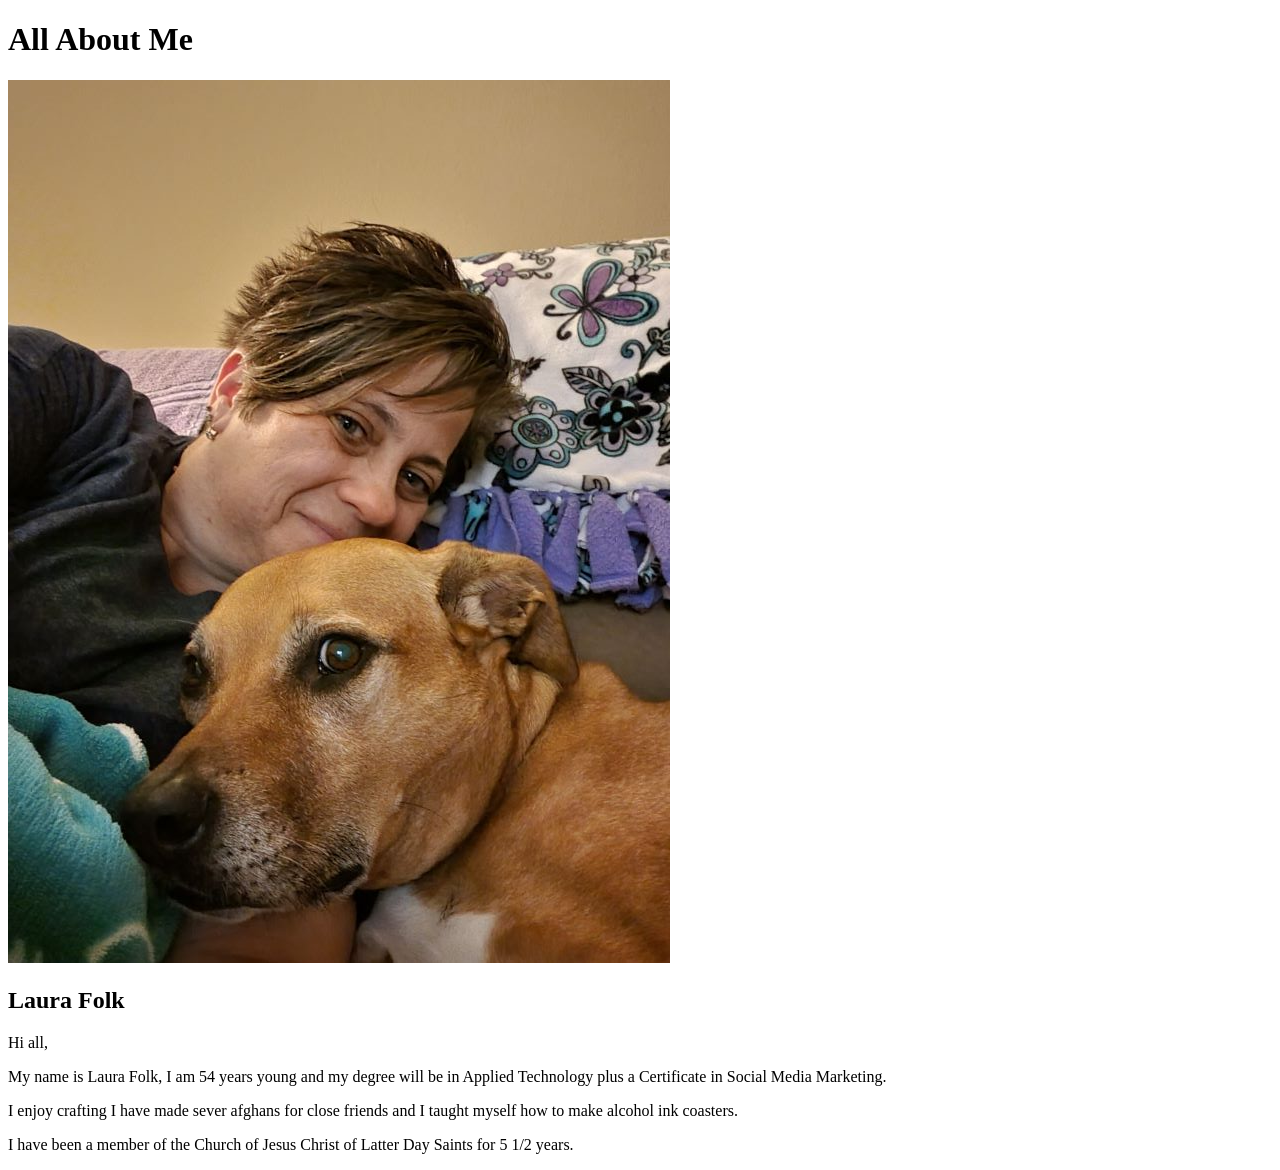
<file: aboutme/index.html>
<!DOCTYPE html>
<html lang="en">

<head>
    <meta charset="UTF-8">
    <meta http-equiv="X-UA-Compatible" content="IE=edge">
    <meta name="viewport" content="width=device-width, initial-scale=1.0">
    <title>All About Me</title>
</head>

<body>
    <h1>All About Me</h1>
    <img
        alt="image of me" src="images/about me picture.jpg"
    />
    <h2>Laura Folk</h2>
    <p>Hi all,</p>
    <p>My name is Laura Folk, I am 54 years young and my degree will be in Applied Technology plus a Certificate in Social Media Marketing.</p>  
    <p>I enjoy crafting I have made sever afghans for close friends and I taught myself how to make alcohol ink coasters.</p>
    <p>I have been a member of the Church of Jesus Christ of Latter Day Saints for 5 1/2 years.</p>

</body>

</html>
</file>
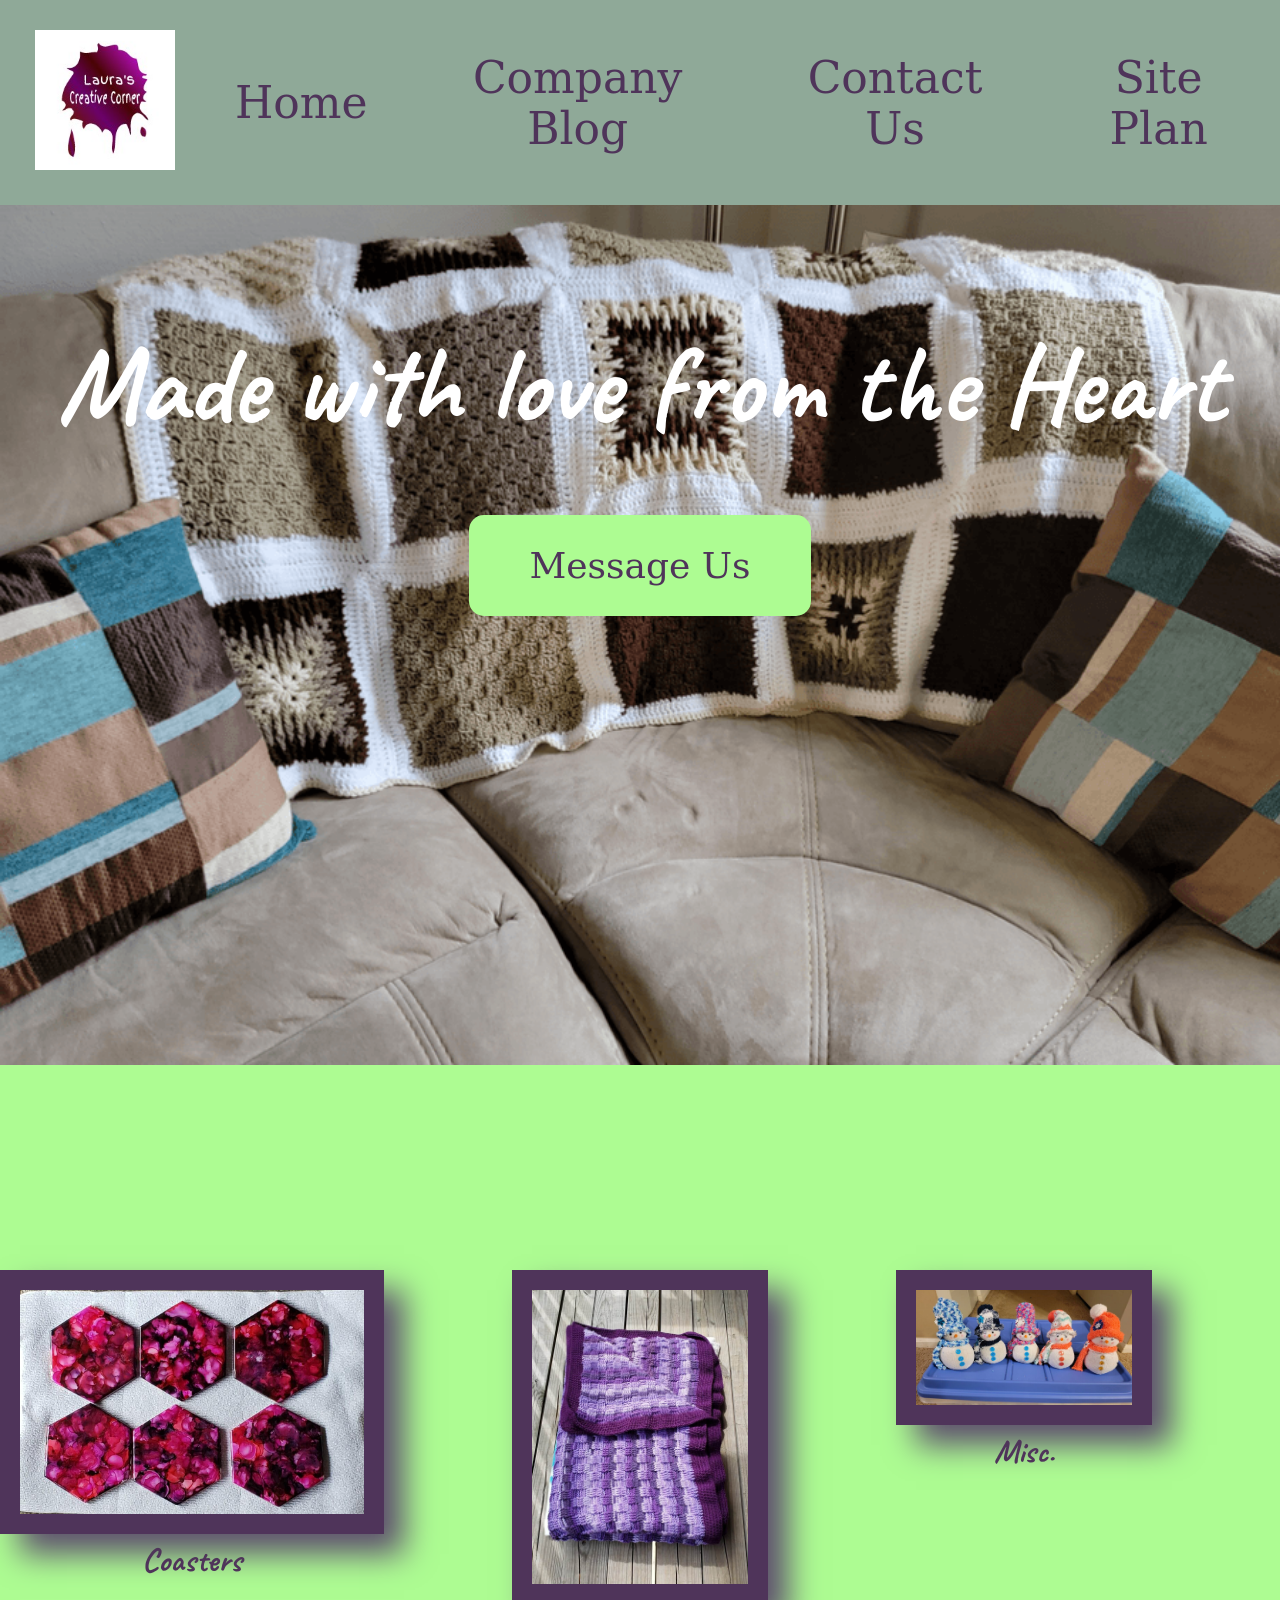
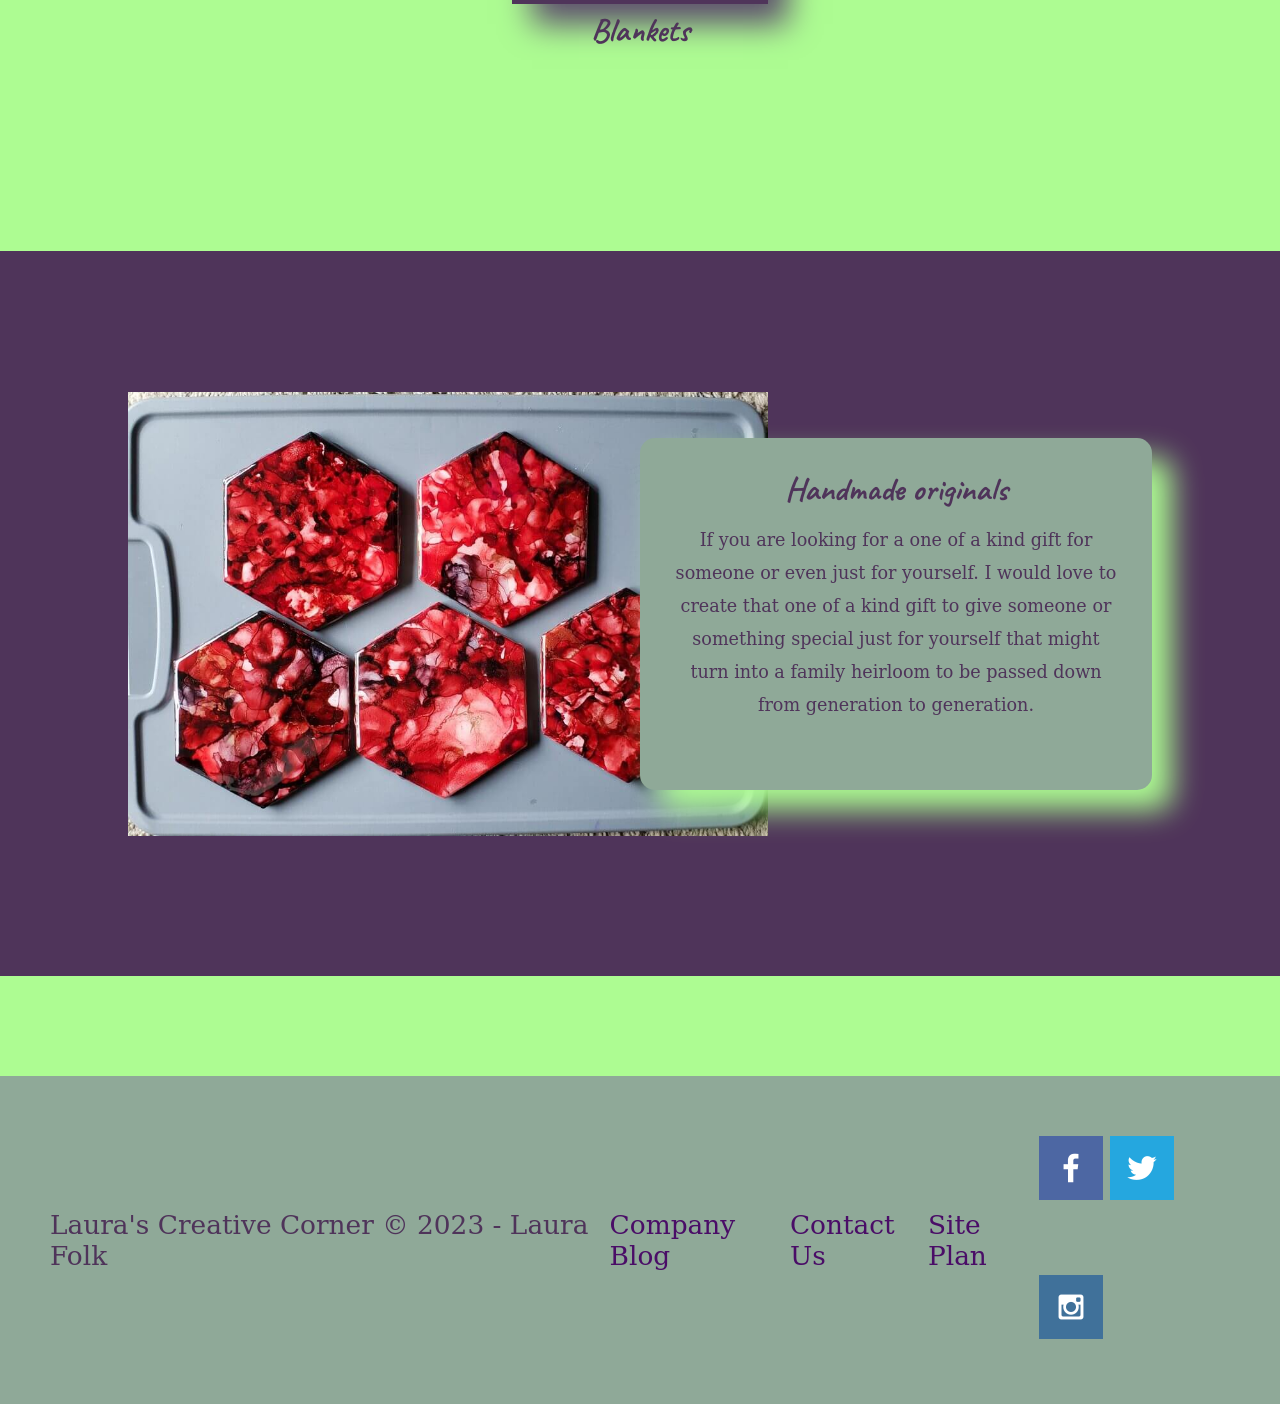
<file: laurascc/index.html>
<!DOCTYPE html>
<html lang="en">
<head>
    <meta charset="UTF-8">
    <meta http-equiv="X-UA-Compatible" content="IE=edge">
    <meta name="viewport" content="width=device-width, initial-scale=1.0">
    <title>Laura's Creative Corner</title>
    <link rel="stylesheet" href="styles/styles.css">
</head>
<body>
    <div id="content">
        <header>
            <a id="logo_link" href="index.html">
                <img class="logo" src="images/creative-corner.jpg" alt="Creative Corner Logo">
            </a>
            <nav>
                <a href="index.html">Home</a>
                <a href="companyblog.html">Company Blog</a>
                <a href="contactus.html">Contact Us</a>
                <a href="site-plan.html">Site Plan</a>
            </nav>
    </header>
    <div id="hero">
        <div id="hero-box">
            <img id="hero-img" src="images/hero.png" alt="Nuteral Afghan">
        </div>
        <section id="hero-msg">
            <h1 class="home-title">Made with love from the Heart</h1>
            <div class='button-box'>
                <a class='message' href="contactus.html">Message Us</a>
        </div>
        </section>
    </div>
    <main class="home-grid">
        <section class="rsz_deep_pink_coasters-card">
            <img class="card-img" src="images/rsz_deep_pink_coasters.jpg" alt="coasters">
            <h2>Coasters</h2>
        </section>
        <section class="rsz_purple_afghan-card">
            <img class="card-img" src="images/rsz_purple_afghan.jpg" alt="blankets">
            <h2>Blankets</h2>
        </section>
        <section class="rsz_sock_snowmena-card">    
            <img class="card-img" src="images/rsz_sock_snowmena.jpg" alt="snowmen">
            <h2>Misc.</h2>
        </section>
        <div id="background"></div>
        <img class="coasters" src="images/rsz_red_coasters.jpg" alt="Red Coasters">
        <section class="msg">
            <h2>Handmade originals</h2>
            <p>If you are looking for a one of a kind gift for someone or even just for yourself.
                I would love to create that one of a kind gift to give someone or something special
                just for yourself that might turn into a family heirloom to be passed down from generation to
                generation. </p>
        </section>
    </main>
    <footer>
        <p>Laura's Creative Corner &copy; 2023 - Laura Folk</p>
        <p><a href="companyblog.html">Company Blog</a></p>
        <p><a href="contactus.html">Contact Us</a></p>
        <p><a href="site-plan-laurascc.html">Site Plan</a></p>
        <div class="social">
            <a href="https://facebook.com" target="_blank">
                <img src="images/facebook.png" alt="fb icon">
            </a>
            <a href="https://twitter.com" target="_blank">
                <img src="images/twitter.png" alt="twitter icon">
            </a>
            <a href="https://instagram.com" target="_blank">
                <img src="images/instagram.png" alt="instagram icon">
            </a>
        </div>
    </footer>
    </div>
</body>
</html>
</file>
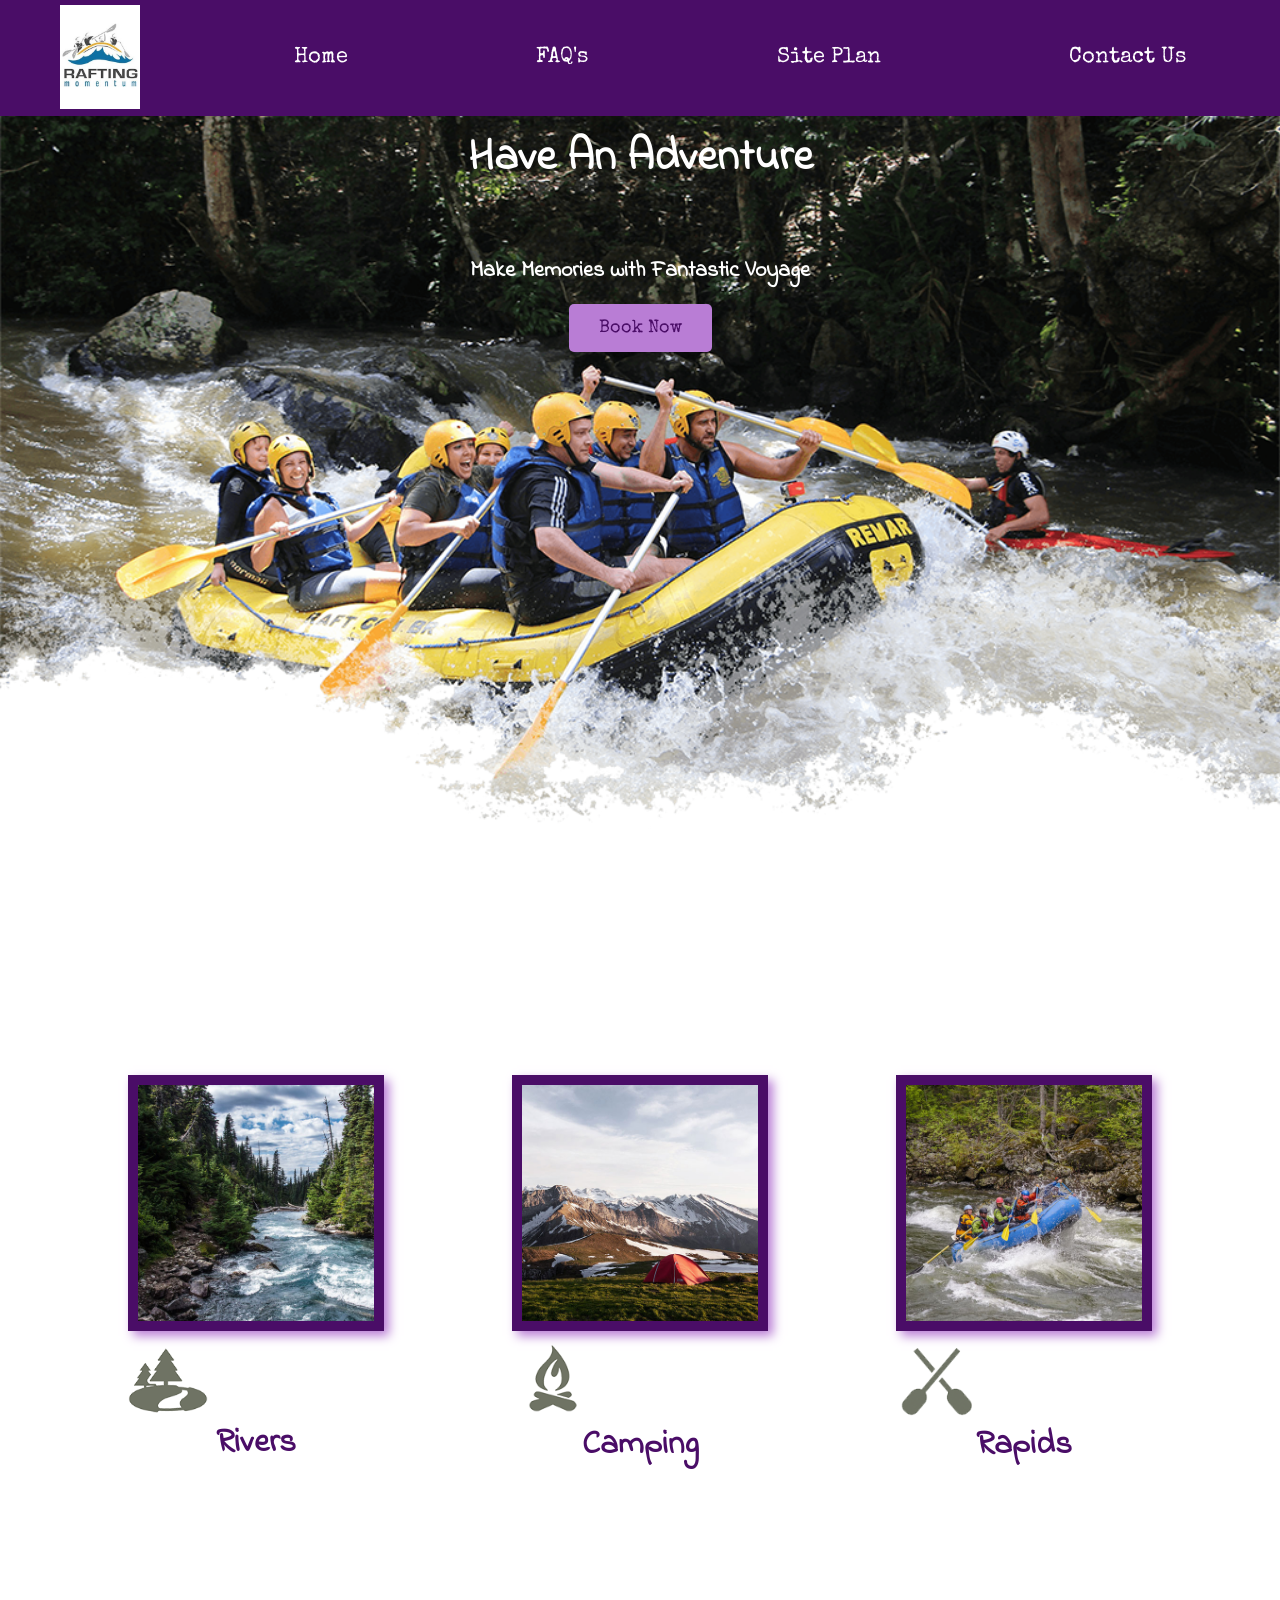
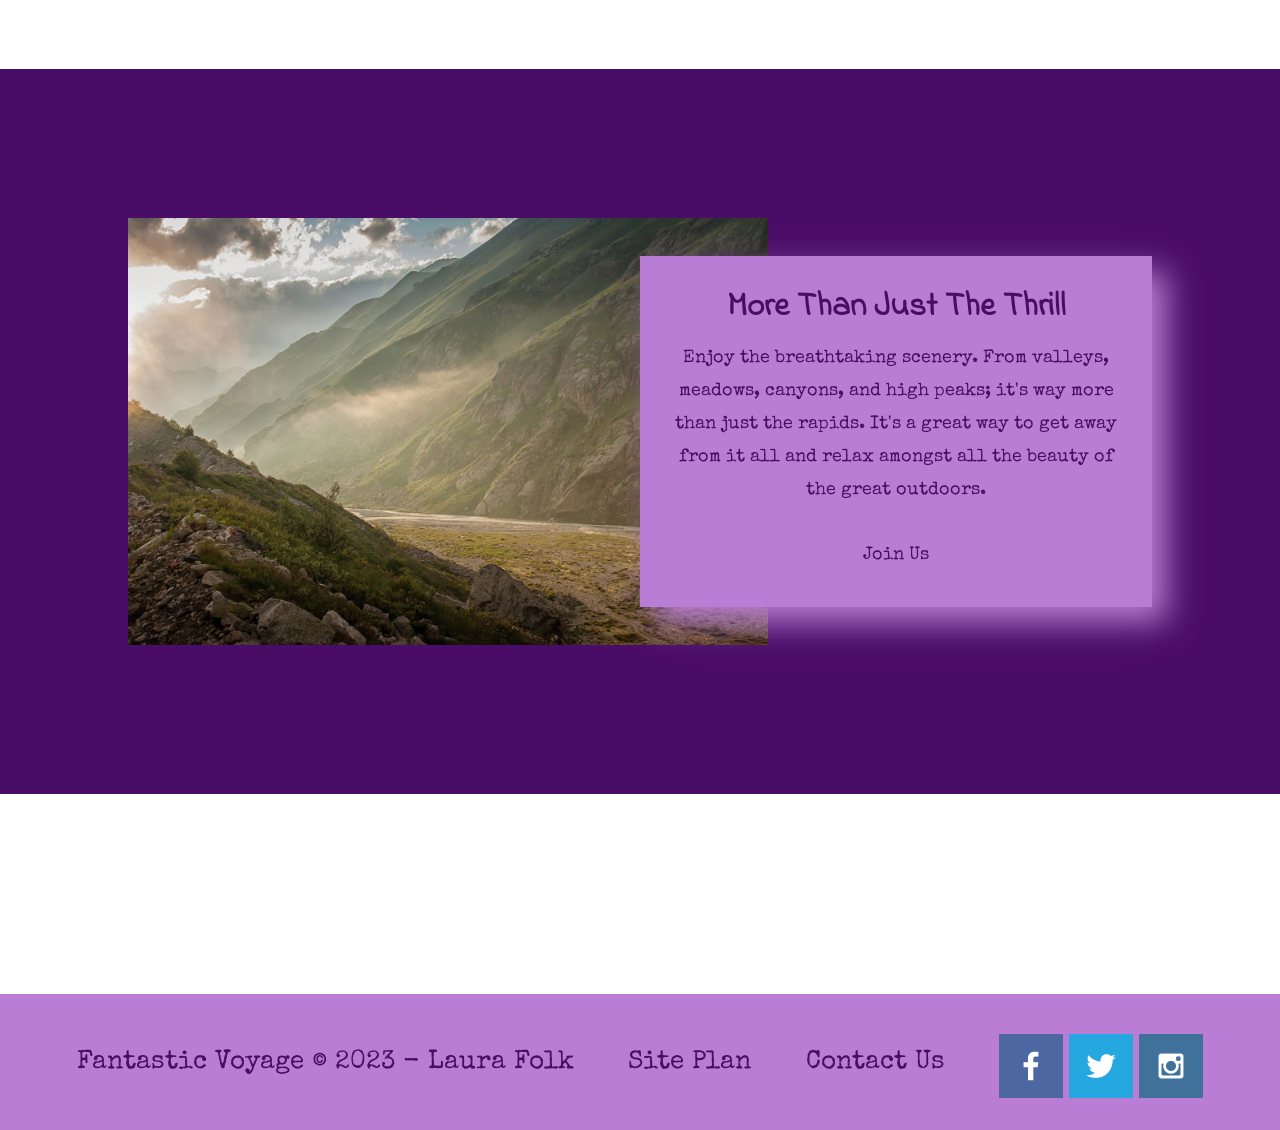
<file: wwr/index.html>
<!DOCTYPE html>
<html lang="en">
<head>    
    <meta charset="UTF-8">
    <meta http-equiv="X-UA-Compatible" content="IE=edge">
    <meta name="viewport" content="width=device-width, initial-scale=1.0">
    <title>Fantastic Voyage Rafting</title>
    <link rel="stylesheet" href="styles/style.css">
</head>
<body>
    <div id="content">
        <header>
            <a id="logo_link" href="index.html">
                <img class="logo" src="images/rafting-momentum.jpg" alt="Rafting Momentum Logo">
            </a>
            <nav>
                <a href="index.html">Home</a>
                <a href="faq.html">FAQ's</a>
                <a href="site-plan-rafting.html">Site Plan</a>
                <a href="contactus.html">Contact Us</a>
            </nav>
    </header>
    <div id="hero">
        <div id="hero-box">
            <img id="hero-img" src="images/hero.png" alt="People enjoying white water rafting">
        </div>
        <section id="hero-msg">
            <h1 class="home-title">Have An Adventure</h1>
            <h4>Make Memories with Fantastic Voyage </h4>
            <div class='button-box'>
                <a class='book' href="contactus.html">Book Now</a>
        </div>
        </section>
    </div>
    <main class="home-grid">
        <section class="rivers-card">
            <img class="card-img" src="images/rivers.jpg" alt="river in forest">
            <img class="icon" src="images/river_icon.png" alt="river icon">
            <h2>Rivers</h2>
        </section>
        <section class="camping-card">
            <img class="card-img" src="images/camping.jpg" alt="tent in mountains">
            <img class="icon" src="images/fire_icon.png" alt="fire icon">
            <h2>Camping</h2>
        </section>
        <section class="rapids-card">
            <img class="card-img" src="images/rapids.jpg" alt="rafting boat">
            <img class="icon" src="images/oars.png" alt="oars icon">
            <h2>Rapids</h2>
        </section>
        <div id="background"></div>
        <img class="mountains" src="images/mountains.jpg" alt="Misty mountains">
        <section class="msg">
            <h2>More Than Just The Thrill</h2>
            <p>Enjoy the breathtaking scenery. From valleys, meadows, canyons, and high peaks; it's way more than just the rapids. It's a great way to get away from it all and relax amongst all the beauty of the great outdoors. </p>
            <a class='join' href="rivers.html">Join Us</a>
        </section>
    </main>
    <footer>
        <p>Fantastic Voyage &copy; 2023 - Laura Folk</p>
        <p><a href="site-plan-rafting.html"> Site Plan</a></p>
        <p><a href="contactus.html">Contact Us</a></p>
        <div class="social">
            <a href="https://facebook.com" target="_blank">
                <img src="images/facebook.png" alt="fb icon">
            </a>
            <a href="https://twitter.com" target="_blank">
                <img src="images/twitter.png" alt="twitter icon">
            </a>
            <a href="https://instagram.com" target="_blank">
                <img src="images/instagram.png" alt="instagram icon">
            </a>
        </div>
    </footer>
    </div>
</body>
</html>
</file>
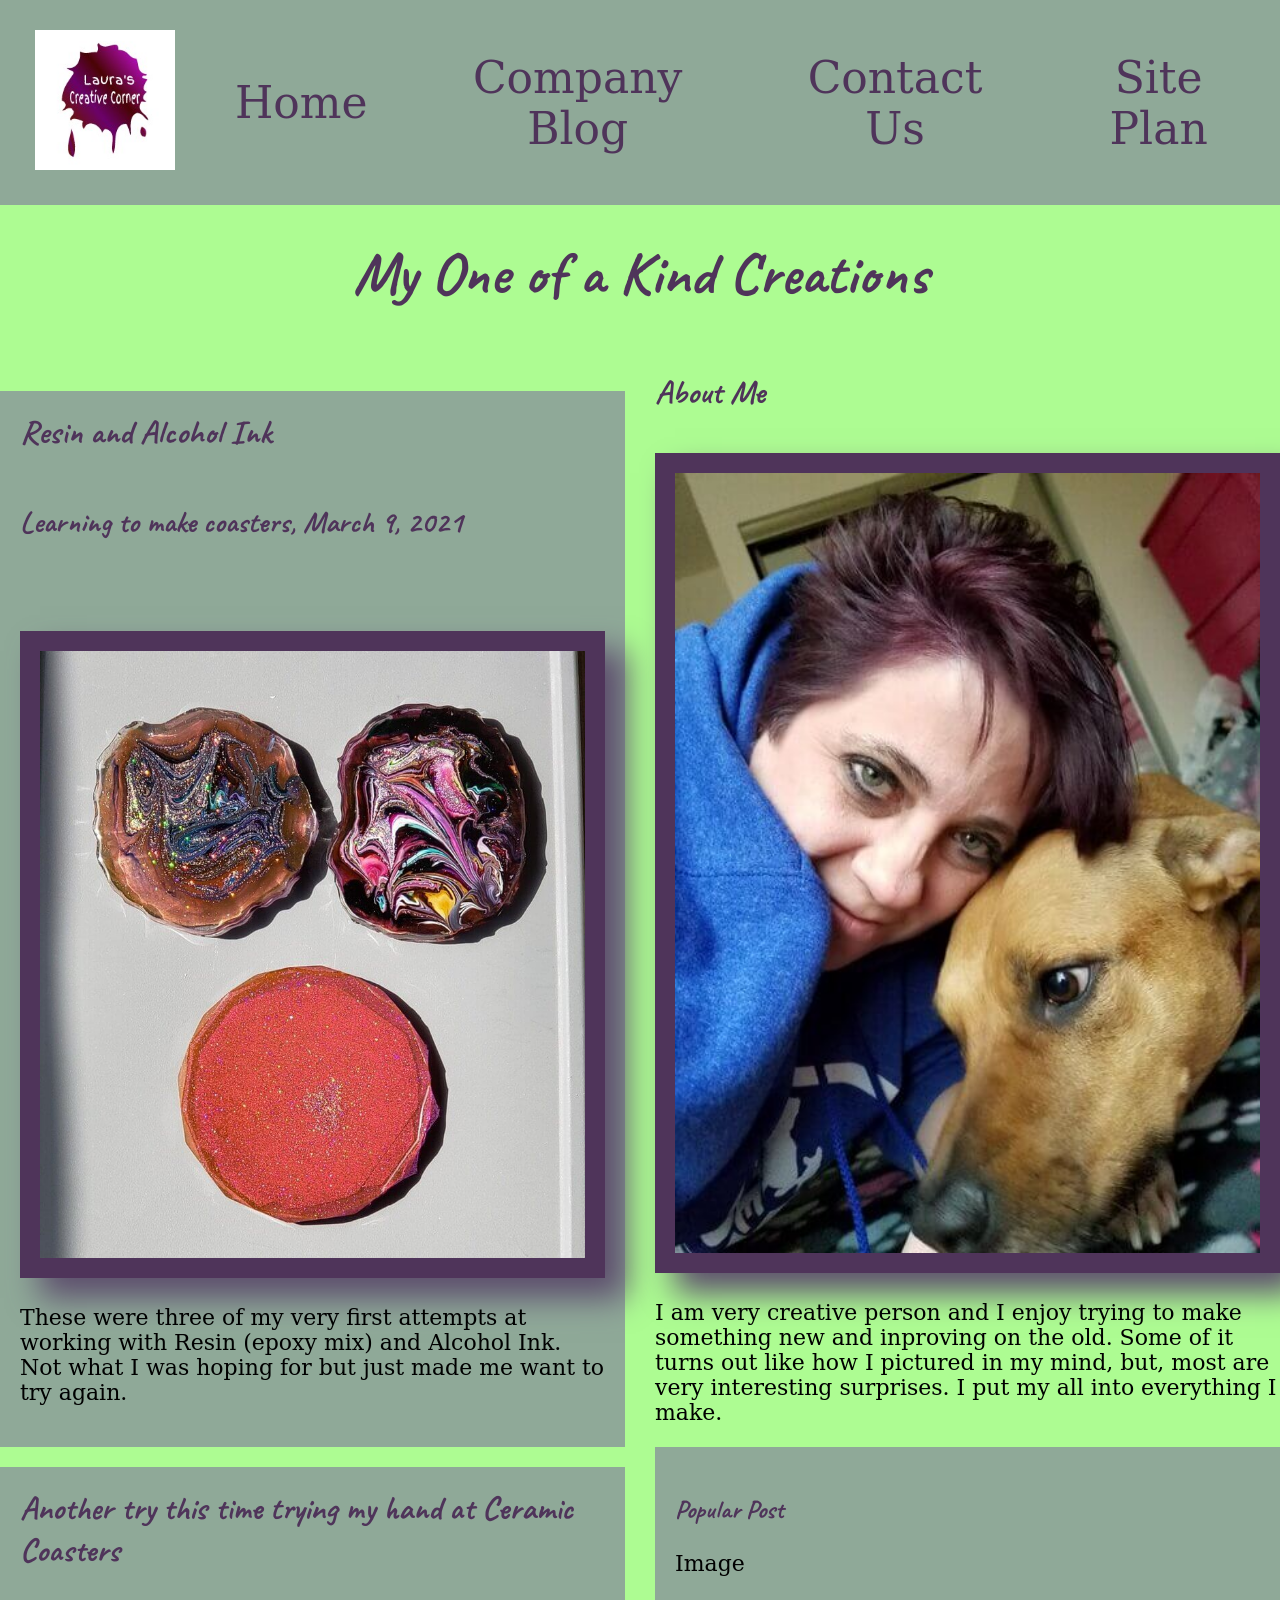
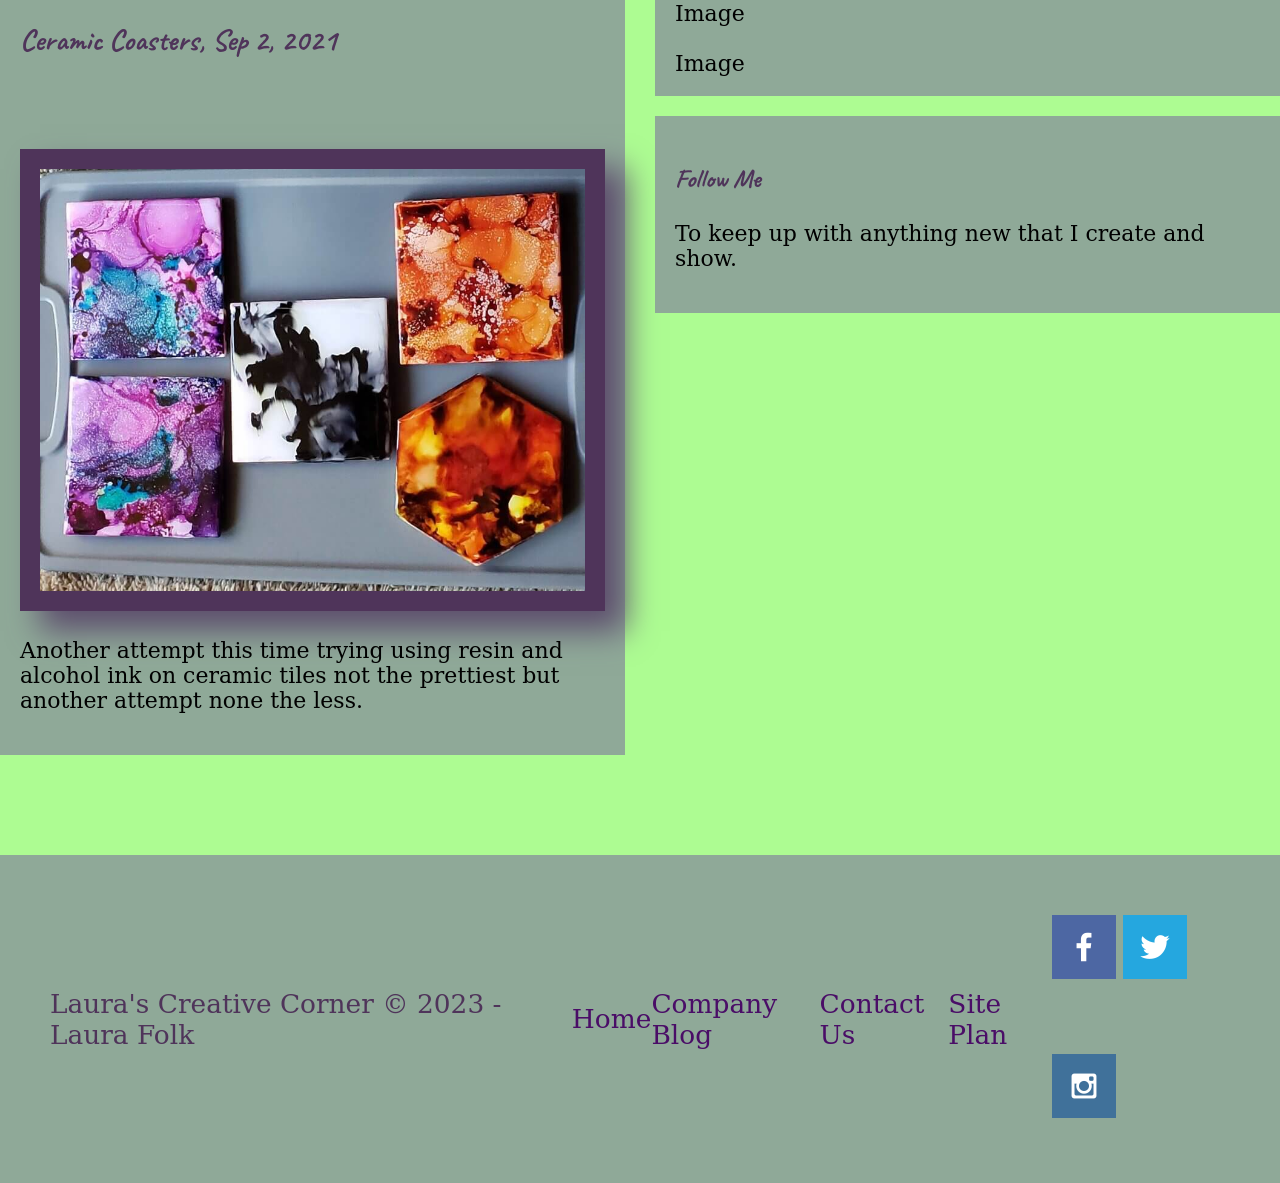
<file: laurascc/companyblog.html>
<!DOCTYPE html>
<html lang="en">

<head>    
    <meta charset="UTF-8">
    <meta http-equiv="X-UA-Compatible" content="IE=edge">
    <meta name="viewport" content="width=device-width, initial-scale=1.0">
    <title>Company Blog</title>
    <link rel="stylesheet" href="styles/styles.css">
</head>
<body>
    <div id="content">
        <header>
            <a id="logo_link" href="companyblog.html">
                <img class="logo" src="images/creative-corner.jpg" alt="Laura's Creative Corner Logo">
            </a>
            <nav>
                <a href="index.html">Home</a>
                <a href="companyblog.html">Company Blog</a>
                <a href="contactus.html">Contact Us</a>
                <a href="site-plan.html">Site Plan</a>
            </nav>
    </header>
    <main class="companyblog-grid">
        <div class="header">
            <h2>My One of a Kind Creations</h2>
          </div>
          
            <div class="leftcolumn">
              <div class="card">
                <h2>Resin and Alcohol Ink</h2>
                <h5>Learning to make coasters, March 9, 2021</h5>
                <div class="rsz_resin_coasters"></div>
                <img class="card-img" src="images/rsz_resin_coasters.jpg" alt="resin coasters">
                <p>These were three of my very first attempts at working with Resin (epoxy mix) and Alcohol Ink.  Not what I was hoping for but just made me want to try again.</p>
              </div>
              <div class="card">
                <h2>Another try this time trying my hand at Ceramic Coasters</h2>
                <h5>Ceramic Coasters, Sep 2, 2021</h5>
                <div class="rsz_ceramic_coasters2"></div>
                <img class="card-img" src="images/rsz_ceramic_coasters2.jpg" alt="coasters">
                <p>Another attempt this time trying using resin and alcohol ink on ceramic tiles not the prettiest but another attempt none the less.</p>
              </div>
            </div>
            <div class="rightcolumn">
              <div class="rsz_profile_picture-card">
                <h2>About Me</h2>
                <div class="rsz_profile_picture"></div>
                <img class="card-img" src="images/rsz_profile_picture.jpg" alt="allie and me">
                <p>I am very creative person and I enjoy trying to make something new and inproving on the old.  Some of it turns out like how I pictured in my mind, but, most are very interesting surprises.  I put my all into everything I make.</p>
              </div>
              <div class="card">
                <h3>Popular Post</h3>
                <div class="fakeimg">Image</div><br>
                <div class="fakeimg">Image</div><br>
                <div class="fakeimg">Image</div>
              </div>
              <div class="card">
                <h3>Follow Me</h3>
                <p>To keep up with anything new that I create and show.</p>
              </div>
                </div>
    </main>
    <footer>
        <p>Laura's Creative Corner &copy; 2023 - Laura Folk</p>
        <p><a href="index.html">Home</a></p>
        <p><a href="companyblog.html">Company Blog</a></p>
        <p><a href="contactus.html">Contact Us</a></p>
        <p><a href="site-plan-laurascc.html">Site Plan</a></p>
        <div class="social">
            <a href="https://facebook.com" target="_blank">
                <img src="images/facebook.png" alt="fb icon">
            </a>
            <a href="https://twitter.com" target="_blank">
                <img src="images/twitter.png" alt="twitter icon">
            </a>
            <a href="https://instagram.com" target="_blank">
                <img src="images/instagram.png" alt="instagram icon">
            </a>
        </div>
    </footer>
</div>  
</body>
</html>
</file>
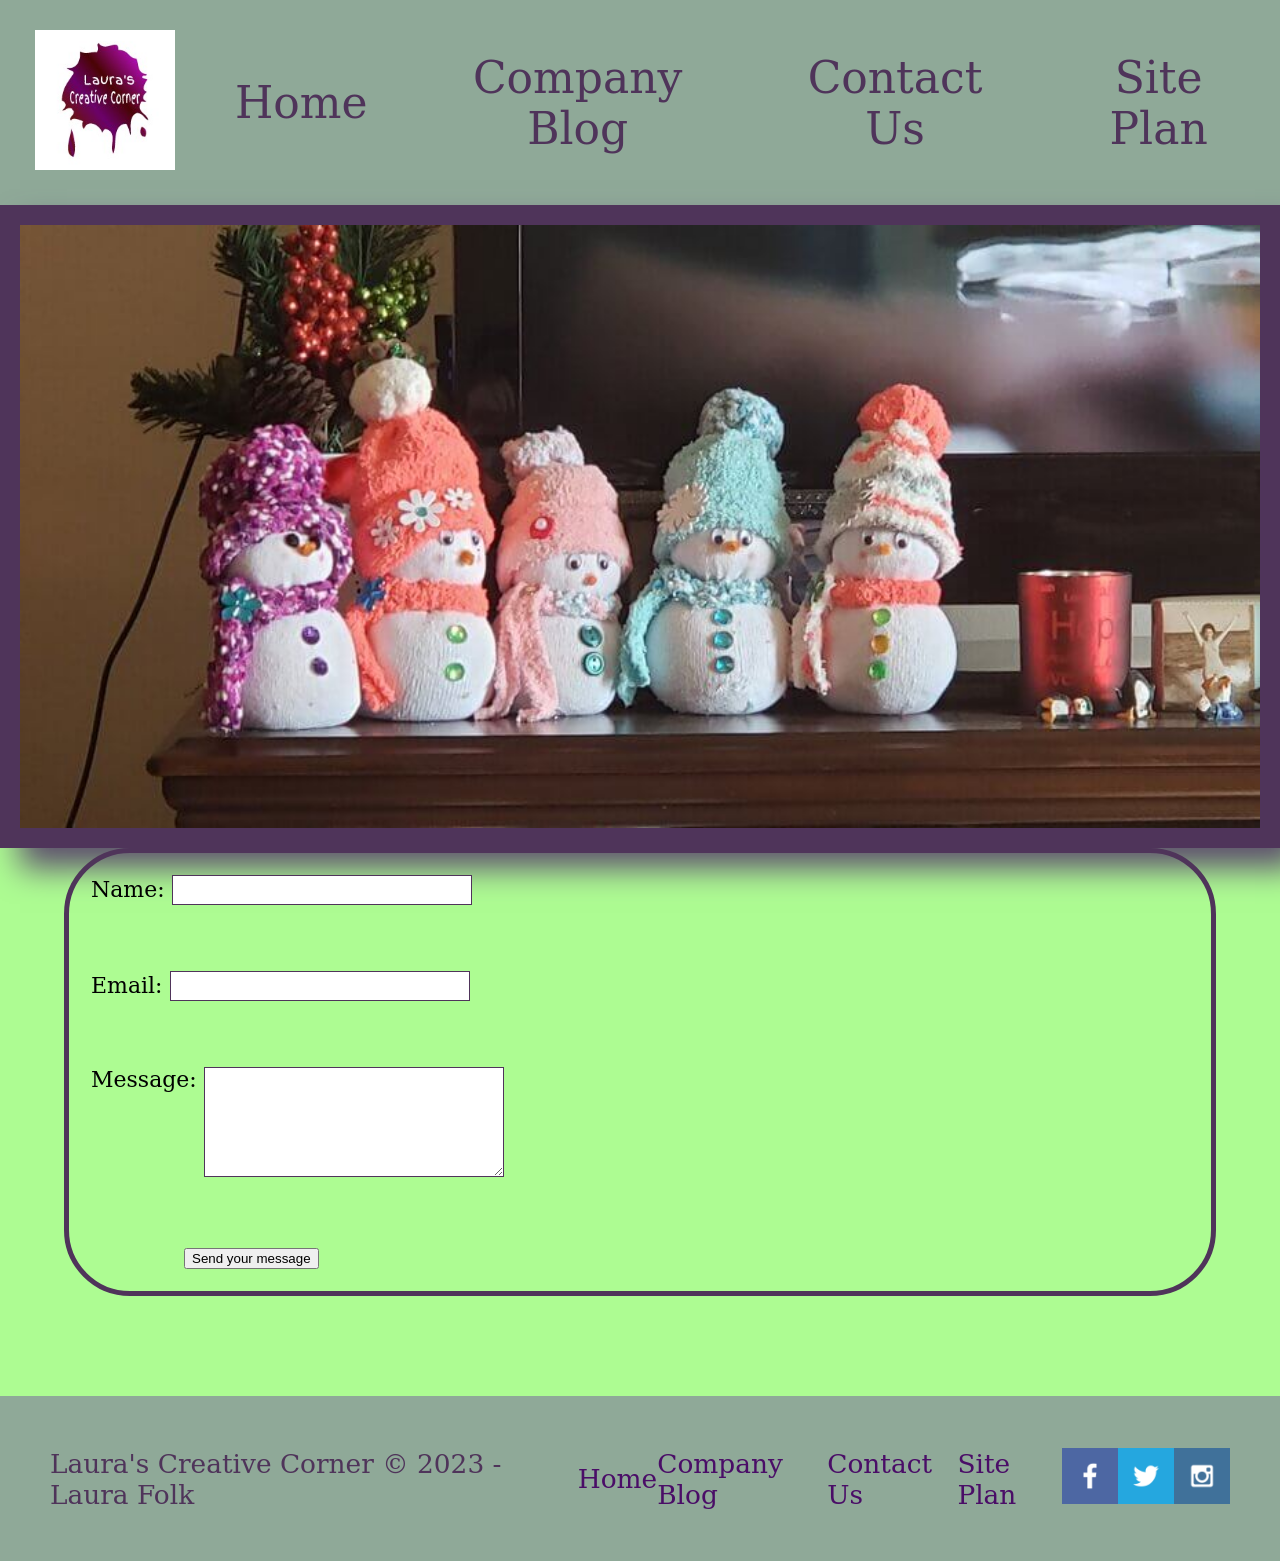
<file: laurascc/contactus.html>
<!DOCTYPE html>
<html lang="en">

<head>    
    <meta charset="UTF-8">
    <meta http-equiv="X-UA-Compatible" content="IE=edge">
    <meta name="viewport" content="width=device-width, initial-scale=1.0">
    <title>Contact Us</title>
    <link rel="stylesheet" href="styles/styles.css">
</head>

<body>
    <div id="content"></div>
        <header>
            <a id="logo_link" href="contactus.html">
                <img class="logo" src="images/creative-corner.jpg" alt="Laura's Creative Corner Logo">
            </a>
            <nav>
                <a href="index.html">Home</a>
                <a href="companyblog.html">Company Blog</a>
                <a href="contactus.html">Contact Us</a>
                <a href="site-plan.html">Site Plan</a>
            </nav>
    </header>
    <main class="contactus-grid">
        <img class="card-img" src="images/rsz_snowmen_contactus.jpg" alt="snowmen">
        <div id="feedback"></div>
            <form action="/my-handling-form-page" method="post">
                <ul>
                    <li>
                        <label for="name">Name:</label>
                        <input type="text" id="name" name="user_name">
                    </li>
                    <li>
                        <label for="mail">Email:</label>
                        <input type="email" id="mail" name="user_email">
                    </li>
                    <li>
                        <label for="msg">Message:</label>
                        <textarea id="msg" name="user_message"></textarea>
                    </li>
                    <li class="button">
                        <button type="submit">Send your message</button>
                    </li>
                </ul>
            </form>
</main>
    <footer>
        <p>Laura's Creative Corner &copy; 2023 - Laura Folk</p>
        <p><a href="index.html">Home</a></p>
        <p><a href="companyblog.html">Company Blog</a></p>
        <p><a href="contactus.html">Contact Us</a></p>
        <p><a href="site-plan-laurascc.html">Site Plan</a></p>
            <a href="https://facebook.com" target="_blank">
                <img src="images/facebook.png" alt="fb icon">
            </a>
            <a href="https://twitter.com" target="_blank">
                <img src="images/twitter.png" alt="twitter icon">
            </a>
            <a href="https://instagram.com" target="_blank">
                <img src="images/instagram.png" alt="instagram icon">
            </a>
    </footer>
    <script>
        // get the feedback div element so we can do something with it.
        const feedbackElement = document.getElementById('feedback');
        // get the form so we can read what was entered in it.
        const formElement = document.forms[0];
        // add a 'listener' to wait for a submission of our form. When that happens run the code below.
        formElement.addEventListener('submit', function(e) {
            // stop the form from doing the default action.
            e.preventDefault();
            // set the contents of our feedback element to a message letting the user know the form was submitted successfully. Notice that we pull the name that was entered in the form to personalize the message!
            feedbackElement.innerHTML = 'Hello '+ formElement.user_name.value +'! Thank you for your message. We will get back with you as soon as possible!';
            // make the feedback element visible.
            feedbackElement.style.display = "block";
            // add a class to move everything down so our message doesn't cover it.
            document.body.classList.toggle('moveDown');
        });
    </script>    
</body>
</html>
</file>
<file: laurascc/styles/styles.css>
@import url('https://fonts.googleapis.com/css2?family=Caveat&family=Shantell+Sans&display=swap');

#content  {
    max-width: 1600px;
    margin: 0 auto;
}
nav a {
    text-decoration: none;
    color: #4F345A;
    text-align: center;
    padding: 35px;
    font-size: 2em;
}
nav {
    display: flex;
    justify-content: space-around;
    align-items: center;
}
#hero {
    display: grid;
    grid-template-columns: 1fr 3fr 1fr;
    margin-top: -100px;
}
#hero-msg {
    display: grid;
    grid-column: 1 / 4;
    grid-row: 1 / 2;
    margin-top: 200px;
}
#hero-msg h1 {
    text-align: center;
    color: white;
}
#hero-img {
    width: 100%
}
#hero-box {
    grid-column: 1 / 4;
    grid-row: 1 / 3;
    z-index: -1;
}
.button-box {
    text-align: center;
}
main section {
    text-align: center;
}
main section img {
    box-sizing: border-box;
    color: #4F345A;
}
body {
    background-color: #ADFC92;
    font-family: 'shantell', 'georgia', 'serif';
    font-size: 22px;
    margin: 0;
    padding: 0; 
}
h2 {
    margin: 0;
    font-family: 'caveat', 'georgia', 'serif';
    color: #4F345A;
}
h3 {
    color: #4F345A;
    font-family: 'caveat', 'georgia', 'serif'; 
}
h4 {
    color: #4F345A;
    font-family: 'caveat', 'georgia', 'serif'; 
}
h5 {
    color: #4F345A;
    font-family: 'caveat', 'georgia', 'serif';
    font-size: 30px;
}
header {
    background-color: #8FA998;
    display: grid;
    grid-template-columns: 200px auto;
}
nav a:hover {
    background-color: #4F345A;
    color: #8FA998;
    border-radius: 20px;
}
.message {
    background-color: #ADFC92;
    color: #4F345A;
    text-decoration: none;
    font-size: 36px;
    padding: 30px 60px;
    margin-top: 50px;
    border-radius: 15px;
}
.message:hover {
    background-color: white;
    color: #5D4E6D;
}
#background {
    height: 725px;
    background-color: #4F345A;
    grid-column: 1 / 11;
    grid-row: 4 / 9;
}
.msg {
    background-color: #8FA998;
    text-align: center;
    line-height: 1.5em;
    padding: 35px;
    grid-column: 6 / 10;
    grid-row: 6 / 7;
    box-shadow: 20px 20px 30px #ADFC92;
    border-radius: 15px;
  }
.msg h2 {
   color: #4F345A; 
}
.msg p {
    color: #4F345A;
    font-size: .8em;
    padding-bottom: 15px;
}
.icon {
    width: 80px;
    padding-top: 10px;
}
.logo {
    width: 150px;
    padding-left: 10px;
}
#logo_link {
    padding-top: 30px;
    padding-bottom: 30px;
    justify-self: center;
    align-self: center;
}
.img {
    margin: 0 auto;
    max-width: 100%;
}
footer {
    background-color: #8FA998;
    color:#4F345A;
    padding: 25px 50px;
    margin-top: 100px;
    display: flex;
    justify-content: space-around;
    align-items: center;
}
footer a {
    color:#4A0D67;
    text-decoration: none;
}
footer p {
    font-size: 1.2em;
    text-decoration: none;
}
footer a:hover {
    color: white;
}
footer .social img {
    padding-top: 35px;
    padding-bottom: 35px;
}
footer p a:hover {
    text-decoration: underline;
}
.home-title {
    color: #4F345A;
    font-family: 'caveat', 'georgia', 'serif';
    font-size: 5em;
    margin-top: 10px;
}
.card-img {
    border: 20px solid #4F345A;
    transition: transform .5s;
    box-shadow: 20px 20px 30px #5D4E6D;
    width: 100%;
}
.home-grid {
    display: grid;
    grid-template-columns: 1fr 1fr 1fr 1fr 1fr 1fr 1fr 1fr 1fr 1fr;
}
.rsz_deep_pink_coasters-card {
    grid-column: 1 / 4;
    grid-row: 2 / 3;
}
.rsz_purple_afghan-card {
    grid-column: 5 / 7;
    grid-row: 2 / 3;
}
.rsz_sock_snowmena-card {
    grid-column: 8 / 10;
    grid-row: 2 / 3;
}
.coasters {
    grid-column: 2 / 7;
    grid-row: 5 / 8;
}
.card-img, .rsz_red_coasters {
    width: 100%;
}
.rsz_deep_pink_coasters-card, .rsz_purple_afghan-card, .rsz_sock_snowmena-card {
    margin: 200px 0;
    border: 30px;
    color: #4F345A;
}

/*  css for page 2 company blog */
.companyblog-grid {
    display: grid;
    grid-template-columns: 1fr 1fr;
    gap: 30px;
}

* {
    box-sizing: border-box;
  }
  
  /* Header/Blog Title */
  .header {
    padding: 30px;
    font-size: 40px;
    text-align: center;
    background: #ADFC92;
    font-family: 'caveat', 'georgia', 'serif';
    grid-column: 1 / 3;
  }
  
  /* Create two unequal columns that floats next to each other */
  /* Left column */
  .leftcolumn {
    grid-column: 1 / 2;
  }
  
  /* Right column */
  .rightcolumn {
    grid-column: 2 / 3;
  }
  img {
    max-width: 100%;
  }
  /* image */
  .rsz_resin_coasters, .rsz_ceramic_coasters2, .rsz_profile_picture {
    width: 100%;
    padding: 20px;
  }
  
  /* Add a card effect for articles */
  .card {
    background-color: #8FA998;
    padding: 20px;
    margin-top: 20px;
  }
  
  /* Clear floats after the columns */
  .row:after {
    content: "";
    display: table;
    clear: both;
  }
  
  /* Footer */
  .footer {
    padding: 20px;
    text-align: center;
    background: #8FA998;
    margin-top: 20px;
  }
  /* CSS for page three contact us page */
/*  css for page 3 contact us page */
.contactus-grid {
    display: grid;
    grid-template-columns: 1fr;
}

form {
    /* Center the form on the page */
    margin: 0 auto;
    width: 90%;
    /* Form outline */
    padding: 1em;
    border: 5px solid #4F345A;
    border-radius: 3em;
  }
  
  ul {
    list-style: none;
    padding: 0;
    margin: 0;
  }
  
  form li + li {
    margin-top: 3em;
  }
  
  label {
    /* Uniform size & alignment */
    display: 100%;
    width: 90px;
    text-align: right;
  }
  
  input,
  textarea {
    /* To make sure that all text fields have the same font settings
       By default, textareas have a monospace font */
    font: 1em sans-serif;
  
    /* Uniform text field size */
    width: 300px;
    box-sizing: border-box;
  
    /* Match form field borders */
    border: 1px solid #4F345A;
  }
  
  input:focus,
  textarea:focus {
    /* Additional highlight for focused elements */
    border-color: #4F345A;
  }
  
  textarea {
    /* Align multiline text fields with their labels */
    vertical-align: top;
  
    /* Provide space to type some text */
    height: 5em;
  }
  
  .button {
    /* Align buttons with the text fields */
    padding-left: 90px; /* same size as the label elements */
  }
  
  button {
    /* This extra margin represent roughly the same space as the space
       between the labels and their text fields */
    margin-left: 3px;
    
  }
  
@media screen and (max-width: 900px) {
    #hero, .home-grid {
        display: block;
        height: auto;
    }
    nav, footer {
        flex-direction: column;
    }
    nav a {
        display: block;
        padding: 15px;
    }
    #hero {
        margin-top: 0;
    }
    #hero-msg {
        margin-top: 0;
    }
    #hero-msg h4 {
        display: none;
    }
    .home-title {
        font-size: 25px;
        color: #5D4E6D;
    }
    .rsz_deep_pink_coasters-card, .rsz_purple_afghan-card, .rsz_sock_snowmena-card { 
        margin: 50px auto;
        width: 60%;
    }
    #background {
        display: none;
    }
    .rsz_red_coasters, .msg {
        width: 80%;
        display: block;
        margin: 0 auto;
    }
    footer {
        margin-top: 25px;
    }
    .leftcolumn, .rightcolumn {
        width: 100%;
        padding: 0;
      }
}
</file>
<file: wwr/styles/style.css>
@import url('https://fonts.googleapis.com/css2?family=Indie+Flower&family=Special+Elite&display=swap');

#content  {
    max-width: 1600px;
    margin: 0 auto;
}
nav a {
    text-decoration: none;
    color: white;
    text-align: center;
    padding: 35px;
}
nav {
    display: flex;
    justify-content: space-around;
    align-items: center;    
}
#hero {
    display: grid;
    grid-template-columns: 1fr 3fr 1fr;
    margin-top: -100px;
}
#hero-msg {
    display: grid;
    grid-column: 2 / 3;
    grid-row: 1 / 2;
    margin-top: 100px;
}
#hero-msg h1, #hero-msg h4 {
    text-align: center;
    color: white;
}
#hero-img {
    width: 100%
}
#hero-box {
    grid-column: 1 / 4;
    grid-row: 1 / 3;
    z-index: -1;
}
.button-box {
    text-align: center;
}
main section {
    text-align: center;
}
main section img {
    box-sizing: border-box;
    color: #4A0D67;
}
body {
    background-color: white;
    font-family: 'Special elite', 'Georgia', 'san-serif';
    font-size: 22px;
    margin: 0;
    padding: 0;
}
h2 {
    margin: 0;
    font-family: 'indie flower', 'georgia', 'serif';
}
header {
    background-color: #4A0D67;
    display: grid;
    grid-template-columns: 200px auto;    
}
nav a:hover {
    background-color: #473198;
    color: #B97DD5;
    border-radius: 10px;
}
.book, .join {
    background-color: #B97DD5;
    color:#4A0D67;
    text-decoration: none;
    font-size: 18px;
    padding: 15px 30px;
    margin-top: 50px;
    border-radius: 5px;
}
.book:hover, .join:hover {
    background-color: white;
    color:#4A0D67
}
#background {
    height: 725px;
    background-color: #4A0D67;
    grid-column: 1 / 11;
    grid-row: 4 / 9;
}
.msg {
    background-color: #B97DD5;
    text-align: center;
    line-height: 1.5em;
    padding: 35px;
    grid-column: 6 / 10;
    grid-row: 6 / 7;
    box-shadow: 15px 15px 30px #B97DD5;
}
footer {
    background-color: #B97DD5;
    color:#4A0D67;
    padding: 25px 50px;
    margin-top: 200px;
    display: flex;
    justify-content: space-around;
    align-items: center;
}
footer a {
    color:#4A0D67;
    text-decoration: none;
}
footer p {
    font-size: 1.2em;
    text-decoration: none;
}
footer a:hover {
    color: white;
}
footer p a:hover {
    text-decoration: underline;
}
footer .social img {
    padding-top: 15px;
}
h4 {
    color: #4A0D67;
    font-family: 'indie flower', 'georgia', 'serif';
}
.msg h2 {
    color:#4A0D67;
}
.msg p {
    color: #4A0D67;
    font-size: .8em;
    padding-bottom: 15px;
}
.icon {
    width: 80px;
    padding-top: 10px;
}
.logo {
    width: 80px;
}
#logo_link {
    padding-top: 5px;
    justify-self: center;
    align-self: center;
}
.img {
    margin: 0 auto;
}
.home-title {
    color: #4A0D67;
    font-family: 'indie flower', 'georgia', 'serif';
    font-size: 2em;
    margin-top: 10px;
}
div {
    max-width: 1600px;
}
.rivers-card, .camping-card, .rapids-card {
    margin: 200px 0;
    border: 10px;
    color:#4A0D67;
}
.card-img {
    border: 10px solid #4A0D67;
    transition: transform .5s;
    box-shadow: 5px 5px 10px #B97DD5;
}
.card-img, .mountains {
    width: 100%;
}
.home-grid {
    display: grid;
    grid-template-columns: 1fr 1fr 1fr 1fr 1fr 1fr 1fr 1fr 1fr 1fr;
}
.rivers-card {
    display: grid;
    grid-column: 2 / 4;
    grid-row: 2 / 3;
}
.camping-card {
    display: grid;
    grid-column: 5 / 7;
    grid-row: 2 / 3;
}
.rapids-card {
    display: grid;
    grid-column: 8 / 10;
    grid-row: 2 / 3;
}
.mountains {
    display: grid;
    grid-column: 2 / 7;
    grid-row: 5 / 8;
}
/*  css for page 2 faq's */
.faq-grid {
    display: grid;
    grid-template-columns: 1fr;
}
.faq-item {
    background-color: #B97DD5;
    text-align: center;
    line-height: 1.5em;
    padding: 35px;
    grid-column: 6 / 10;
    margin: 20px;
    box-shadow: 15px 15px 30px #B97DD5;
}
/*  css for page 3 contact us page */
.contactus-grid {
    display: grid;
    grid-template-columns: 1fr;
}
form {
    /* Center the form on the page */
    margin: 0 auto;
    width: 90%;
    /* Form outline */
    padding: 1em;
    border: 1px solid #4A0D67;
    border-radius: 3em;
  }
  
  ul {
    list-style: none;
    padding: 0;
    margin: 0;
  }
  
  form li + li {
    margin-top: 3em;
  }
  
  label {
    /* Uniform size & alignment */
    display: 100%;
    width: 90px;
    text-align: right;
  }
  
  input,
  textarea {
    /* To make sure that all text fields have the same font settings
       By default, textareas have a monospace font */
    font: 1em sans-serif;
  
    /* Uniform text field size */
    width: 300px;
    box-sizing: border-box;
  
    /* Match form field borders */
    border: 1px solid #4A0D67;
  }
  
  input:focus,
  textarea:focus {
    /* Additional highlight for focused elements */
    border-color: #4A0D67;
  }
  
  textarea {
    /* Align multiline text fields with their labels */
    vertical-align: top;
  
    /* Provide space to type some text */
    height: 5em;
  }
  
  .button {
    /* Align buttons with the text fields */
    padding-left: 90px; /* same size as the label elements */
  }
  
  button {
    /* This extra margin represent roughly the same space as the space
       between the labels and their text fields */
    margin-left: 3px;
    
  } 

@media screen and (max-width: 900px) {
    #hero, .home-grid {
        display: block;
        height: auto;
    }
    nav, footer {
        flex-direction: column;
    }
    nav a {
        display: block;
        padding: 15px;
    }
    #hero {
        margin-top: 0;
    }
    #hero-msg {
        margin-top: 0;
    }
    #hero-msg h4 {
        display: none;
    }
    .home-title {
        font-size: 25px;
        color: #6f7364;
    }
    .rivers-card, .camping-card, .rapids-card { 
        margin: 50px auto;
        width: 60%;
    }
    #background {
        display: none;
    }
    .mountains, .msg {
        width: 80%;
        display: block;
        margin: 0 auto;
    }
    footer {
        margin-top: 25px;
    }
}
</file>
